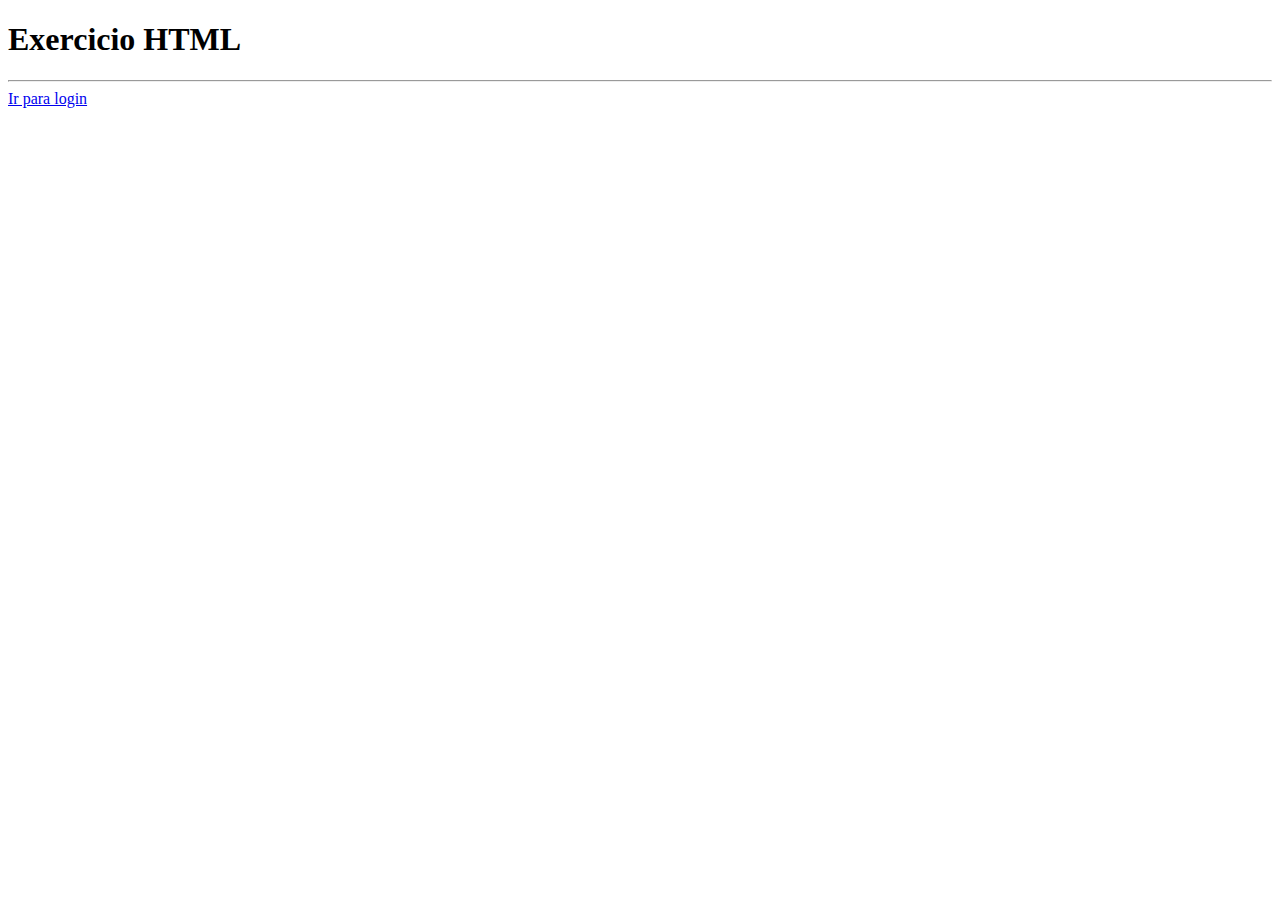
<file: index.html>
<!DOCTYPE html>
<html lang="pt-br">
<head>
    <meta charset="UTF-8">
    <meta http-equiv="X-UA-compatible" content="IE=edge">
    <meta name="viewport" content="width=device-width, initial-scale=1.0">
    <title>Document</title>
</head>
<body>
    <h1>Exercicio HTML</h1>
    <hr />
    <a href="./login.html">Ir para login</a>
</body>
</html>
</file>
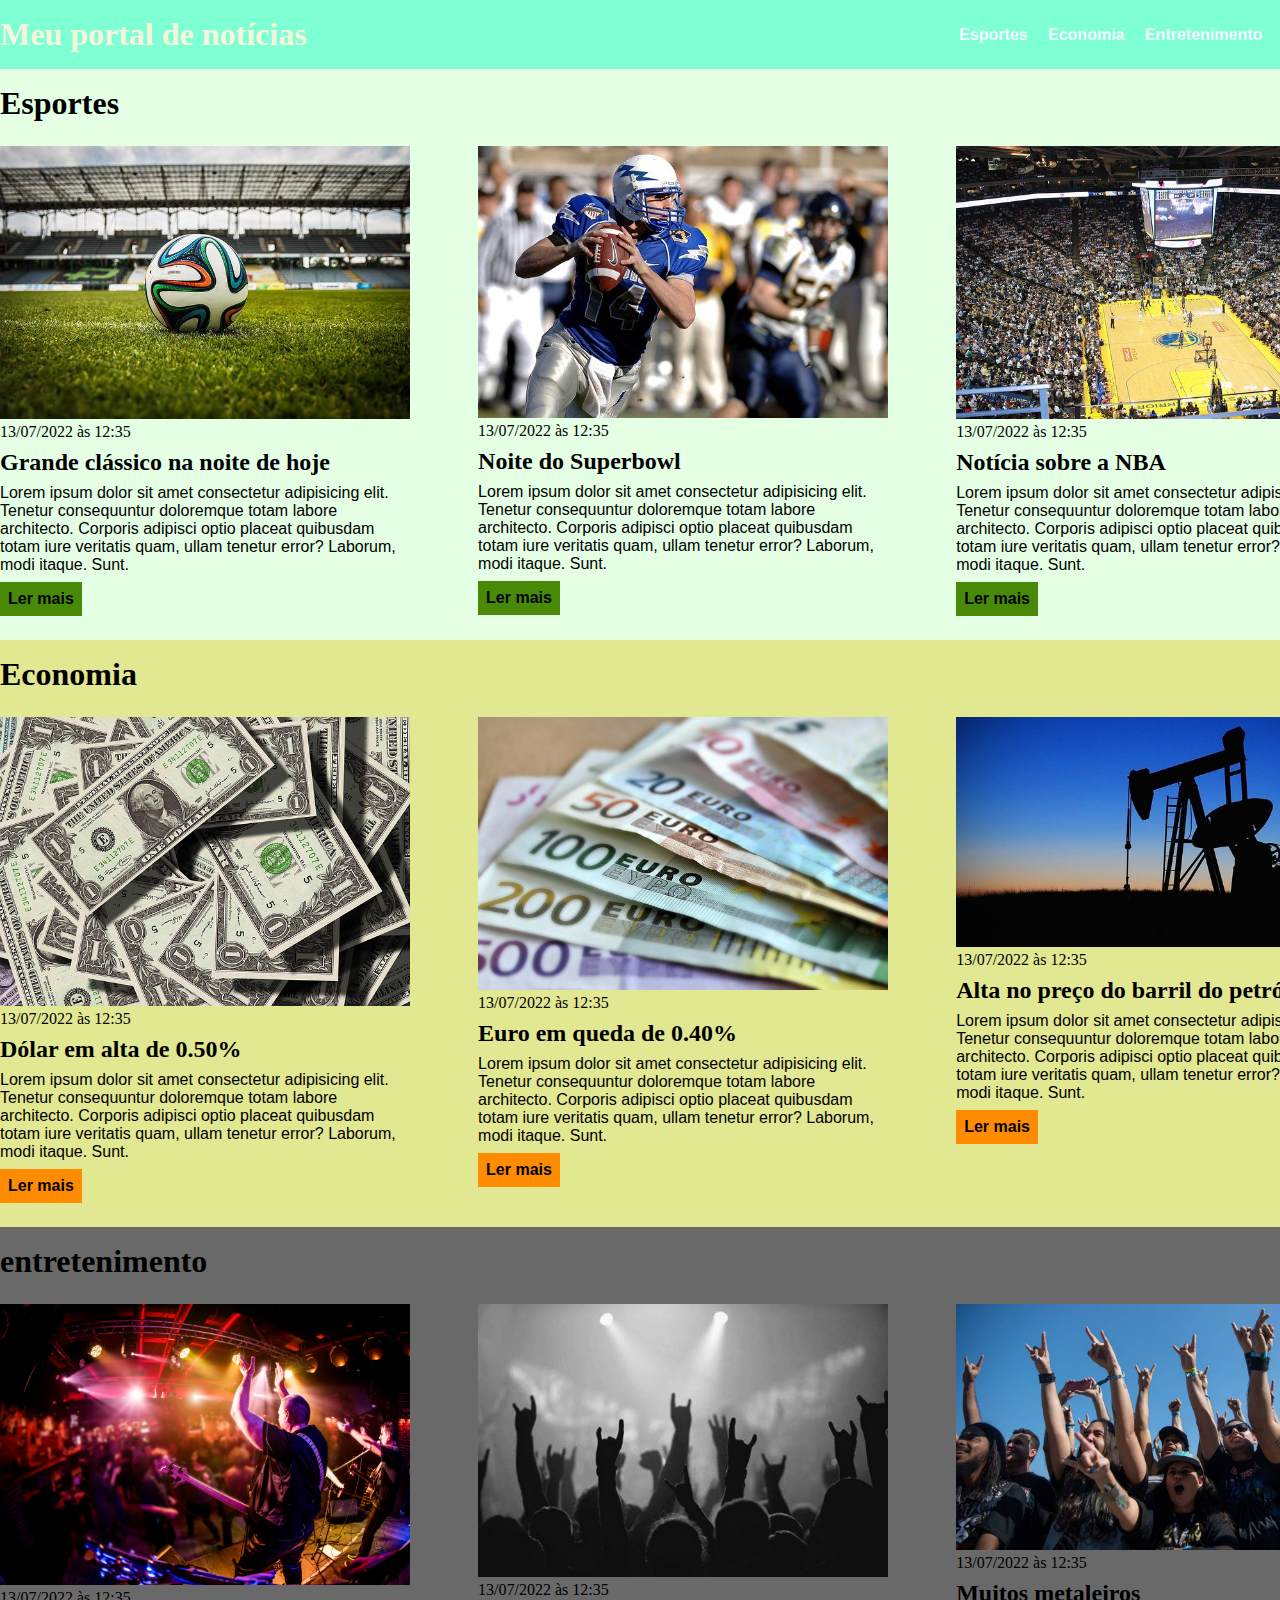
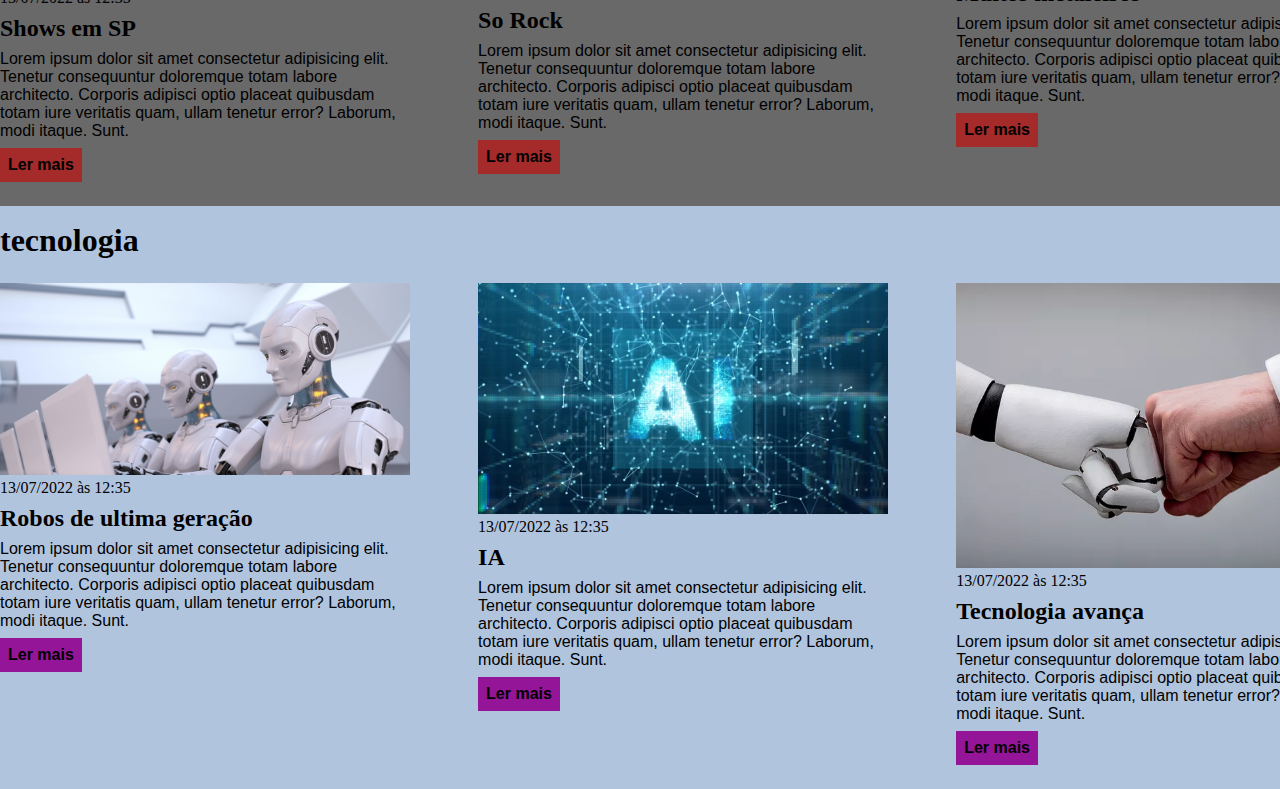
<file: css/index.html>
<!DOCTYPE html>
<html lang="pt-BR">
<head>
    <meta charset="UTF-8">
    <meta http-equiv="X-UA-Compatible" content="IE=edge">
    <meta name="viewport" content="width=device-width, initial-scale=1.0">
    <title>Meu portal de notícias</title>
    <link rel="stylesheet" href="./main.css" />
</head>
<body>
    <header>
        <div class="container">
            <h1>Meu portal de notícias</h1>
            <nav>
                <ul>
                    <li>
                        <a href="#sports" title="Ir para a seção de esportes">Esportes</a>
                    </li>
                    <li>
                        <a href="#economy" title="Ir para a seção de notícias">Economia</a>
                    </li>
                    <li>
                        <a href="#entretenimento" title="Ir para a seção de notícias">Entretenimento</a>
                    </li>
                    <li>
                        <a href="#tecnologia" title="Ir para a seção de notícias">Tecnologia</a>
                    </li>
                </ul>
            </nav>
        </div>
    </header>
    <section id="sports">
        <div class="container">
            <h2>Esportes</h2>
            <div class="articles">
                <article>
                    <img src="./imagens/futebol.jpg" alt="Bola de futebol no gramado" />
                    <header>
                        <time class="creation-date">13/07/2022 às 12:35</time>
                    </header>
                    <h3>Grande clássico na noite de hoje</h3>
                    <p>
                        Lorem ipsum dolor sit amet consectetur adipisicing elit. Tenetur consequuntur doloremque totam labore architecto. Corporis adipisci optio placeat quibusdam totam iure veritatis quam, ullam tenetur error? Laborum, modi itaque. Sunt.
                    </p>
                    <a href="#" title="Leia a notícia completa">Ler mais</a>
                </article>
                <article>
                    <img src="./imagens/futebol-americano.jpg" alt="Jogador de futebol americano correndo com a bola na mão" />
                    <header>
                        <time>13/07/2022 às 12:35</time>
                    </header>
                    <h3>Noite do Superbowl</h3>
                    <p>
                        Lorem ipsum dolor sit amet consectetur adipisicing elit. Tenetur consequuntur doloremque totam labore architecto. Corporis adipisci optio placeat quibusdam totam iure veritatis quam, ullam tenetur error? Laborum, modi itaque. Sunt.
                    </p>
                    <a href="#" title="Leia a notícia completa">Ler mais</a>
                </article>
                <article>
                    <img src="./imagens/basquete.jpg" title="Vista aérea de uma quadra de basquete" />
                    <header>
                        <time>13/07/2022 às 12:35</time>
                    </header>
                    <h3>Notícia sobre a NBA</h3>
                    <p>
                        Lorem ipsum dolor sit amet consectetur adipisicing elit. Tenetur consequuntur doloremque totam labore architecto. Corporis adipisci optio placeat quibusdam totam iure veritatis quam, ullam tenetur error? Laborum, modi itaque. Sunt.
                    </p>
                    <a href="#" title="Leia a notícia completa">Ler mais</a>
                </article>
            </div>
        </div>
    </section>
    <section id="economy">
        <div class="container">
            <h2>Economia</h2>
            <div class="articles">
                <article>
                    <img src="./imagens/dolares.jpg" alt="Muitos dólares" />
                    <header>
                        <time>13/07/2022 às 12:35</time>
                    </header>
                    <h3>Dólar em alta de 0.50%</h3>
                    <p>
                        Lorem ipsum dolor sit amet consectetur adipisicing elit. Tenetur consequuntur doloremque totam labore architecto. Corporis adipisci optio placeat quibusdam totam iure veritatis quam, ullam tenetur error? Laborum, modi itaque. Sunt.
                    </p>
                    <a href="#" title="Leia a notícia completa">Ler mais</a>
                </article>
                <article>
                    <img src="./imagens/euro.jpg" alt="Várias notas de euro" />
                    <header>
                        <time>13/07/2022 às 12:35</time>
                    </header>
                    <h3>Euro em queda de 0.40%</h3>
                    <p>
                        Lorem ipsum dolor sit amet consectetur adipisicing elit. Tenetur consequuntur doloremque totam labore architecto. Corporis adipisci optio placeat quibusdam totam iure veritatis quam, ullam tenetur error? Laborum, modi itaque. Sunt.
                    </p>
                    <a href="#" title="Leia a notícia completa">Ler mais</a>
                </article>
                <article>
                    <img src="./imagens/petroleo.jpg" alt="Extração de petróleo" />
                    <header>
                        <time>13/07/2022 às 12:35</time>
                    </header>
                    <h3>Alta no preço do barril do petróleo</h3>
                    <p>
                        Lorem ipsum dolor sit amet consectetur adipisicing elit. Tenetur consequuntur doloremque totam labore architecto. Corporis adipisci optio placeat quibusdam totam iure veritatis quam, ullam tenetur error? Laborum, modi itaque. Sunt.
                    </p>
                    <a href="#" title="Leia a notícia completa">Ler mais</a>
                </article>
            </div>
        </div>
    </section>
    <section id="entretenimento">
        <div class="container">
            <h2>entretenimento</h2>
            <div class="articles">
                <article>
                    <img src="./imagens/show.jpg" alt="Muitos Shows" />
                    <header>
                        <time>13/07/2022 às 12:35</time>
                    </header>
                    <h3>Shows em SP</h3>
                    <p>
                        Lorem ipsum dolor sit amet consectetur adipisicing elit. Tenetur consequuntur doloremque totam labore architecto. Corporis adipisci optio placeat quibusdam totam iure veritatis quam, ullam tenetur error? Laborum, modi itaque. Sunt.
                    </p>
                    <a href="#" title="Leia a notícia completa">Ler mais</a>
                </article>
                <article>
                    <img src="./imagens/rock.jpg" alt="Show" />
                    <header>
                        <time>13/07/2022 às 12:35</time>
                    </header>
                    <h3>So Rock</h3>
                    <p>
                        Lorem ipsum dolor sit amet consectetur adipisicing elit. Tenetur consequuntur doloremque totam labore architecto. Corporis adipisci optio placeat quibusdam totam iure veritatis quam, ullam tenetur error? Laborum, modi itaque. Sunt.
                    </p>
                    <a href="#" title="Leia a notícia completa">Ler mais</a>
                </article>
                <article>
                    <img src="./imagens/metaleiros.jpg" alt="metaleiros" />
                    <header>
                        <time>13/07/2022 às 12:35</time>
                    </header>
                    <h3>Muitos metaleiros</h3>
                    <p>
                        Lorem ipsum dolor sit amet consectetur adipisicing elit. Tenetur consequuntur doloremque totam labore architecto. Corporis adipisci optio placeat quibusdam totam iure veritatis quam, ullam tenetur error? Laborum, modi itaque. Sunt.
                    </p>
                    <a href="#" title="Leia a notícia completa">Ler mais</a>
                </article>
            </div>
        </div>
    </section>
    <section id="tecnologia">
        <div class="container">
            <h2>tecnologia</h2>
            <div class="articles">
                <article>
                    <img src="./imagens/robôs.png" alt="Muitos Robos" />
                    <header>
                        <time>13/07/2022 às 12:35</time>
                    </header>
                    <h3>Robos de ultima geração</h3>
                    <p>
                        Lorem ipsum dolor sit amet consectetur adipisicing elit. Tenetur consequuntur doloremque totam labore architecto. Corporis adipisci optio placeat quibusdam totam iure veritatis quam, ullam tenetur error? Laborum, modi itaque. Sunt.
                    </p>
                    <a href="#" title="Leia a notícia completa">Ler mais</a>
                </article>
                <article>
                    <img src="./imagens/ia.webp" alt="IA" />
                    <header>
                        <time>13/07/2022 às 12:35</time>
                    </header>
                    <h3>IA</h3>
                    <p>
                        Lorem ipsum dolor sit amet consectetur adipisicing elit. Tenetur consequuntur doloremque totam labore architecto. Corporis adipisci optio placeat quibusdam totam iure veritatis quam, ullam tenetur error? Laborum, modi itaque. Sunt.
                    </p>
                    <a href="#" title="Leia a notícia completa">Ler mais</a>
                </article>
                <article>
                    <img src="./imagens/site.webp" alt="tecnologia avança" />
                    <header>
                        <time>13/07/2022 às 12:35</time>
                    </header>
                    <h3>Tecnologia avança</h3>
                    <p>
                        Lorem ipsum dolor sit amet consectetur adipisicing elit. Tenetur consequuntur doloremque totam labore architecto. Corporis adipisci optio placeat quibusdam totam iure veritatis quam, ullam tenetur error? Laborum, modi itaque. Sunt.
                    </p>
                    <a href="#" title="Leia a notícia completa">Ler mais</a>
                </article>
            </div>
        </div>
    </section>
</body>
</html>
</file>
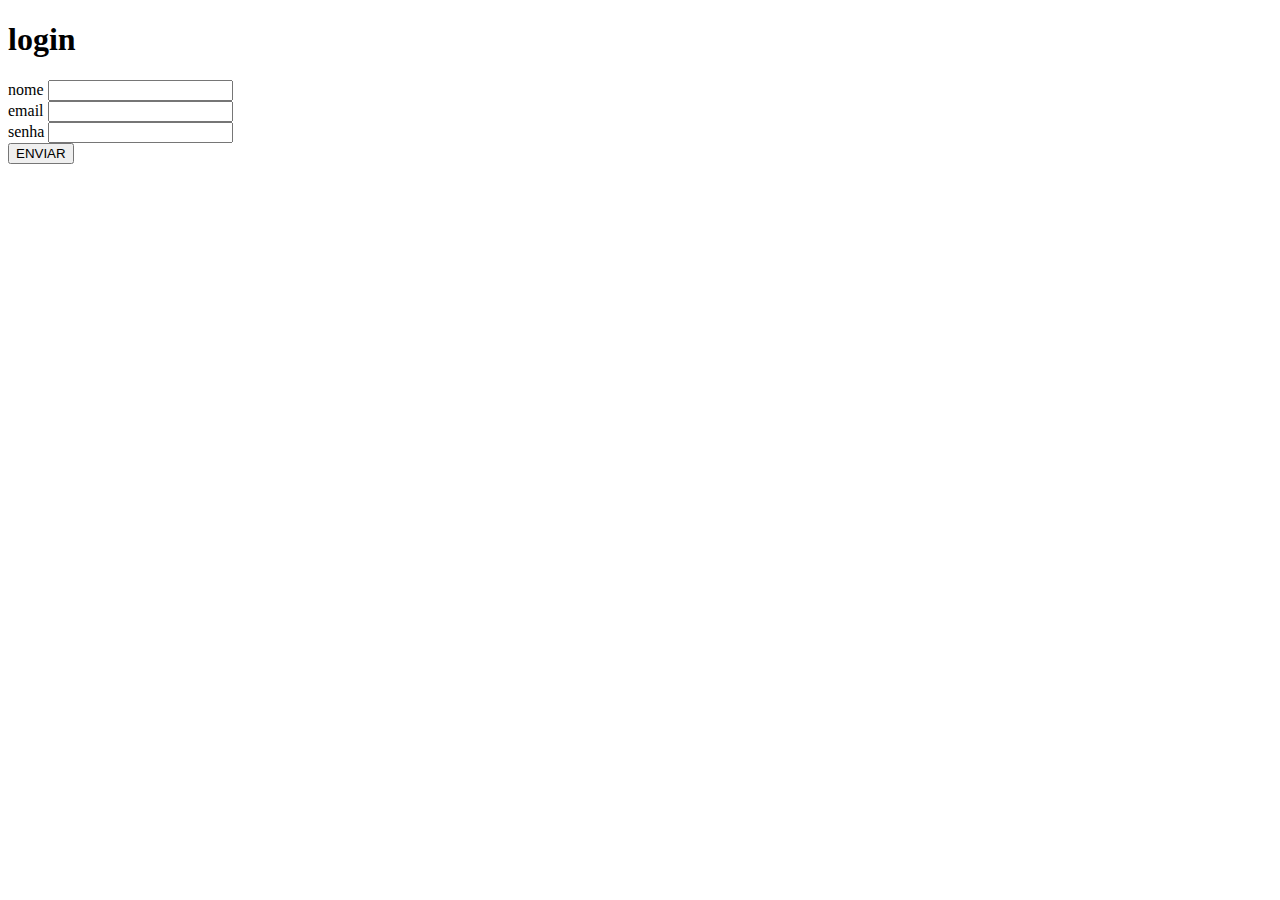
<file: login.html>
<!DOCTYPE html>
<html lang="pt-br">
<head>
    <meta charset="UTF-8">
    <meta http-equiv="X-UA-compatible" content="IE=edge">
    <meta name="viewport" content="width=device-width, initial-scale=1.0">
    <title>login</title>
</head>
<body>
    <h1>login</h1>
    <form>
        <label for="nome">nome</label>
        <input id="nome" type="nome" />
        <br />
        <label for="email">email</label>
        <input id="email" type="email" />
        <br />
        <label for="senha">senha</label>
        <input id="senha" type="senha" />
        <br />
        <button type="submit">
            ENVIAR
        </button>
    </form>
</body>
</html>
</file>
<file: css/main.css>
* {
    box-sizing: border-box;
    margin: 0;
    padding: 0;
}

body > header {
    background-color: aquamarine;
    padding: 16px 0;
    color: beige;
}

header .container {
    display: flex;
    align-items: center;
    justify-content: space-between;
}

header li {
    display: inline;
    font-family: Arial, Helvetica, sans-serif;
    font-weight: bold;
    margin-left: 16px;
}

header li a {
    color: aliceblue;
    text-decoration: none;
}

.container {
    width: 1366px;
    margin: 0 auto;
}

.articles {
    display: flex;
    justify-content: space-between;
}

.articles article img {
    /* height: 180px; */
    width: 100%;
}

.articles article {
    width: 30%;
}

section {
    padding: 16px 0;
}

section h2,
.articles article {
    margin-bottom: 16px;
}

section h3,
.articles article {
    margin-bottom: 8px;
    margin-top: 8px;
}

.articles article a {
    background-color: blue;
    color: rgb(0, 0, 0);
    padding: 8px;
    display: inline-block;
    text-decoration: none;
    font-weight: bold;
    margin-top: 8PX;
}

.articles article a:hover {
    text-decoration: underline;
}

.articles article p,
.articles article a {
    font-family: Arial, Helvetica, sans-serif;
}

.articles article h3 {
    font-size: 24px;
}

section h2 {
    font-size: 32px;
}

#sports {
    background-color: rgba(0, 255, 0, 0.1);
}

#sports .articles article a {
    background-color: rgb(72, 138, 7);
}

#economy {
    background-color: rgb(226, 231, 145);
}

#economy .articles article a {
    background-color: darkorange;
}

#entretenimento .articles article a {
    background-color: brown;
}

#entretenimento {
    background-color: dimgray;
}

#tecnologia {
    background-color: lightsteelblue;
}

#tecnologia .articles article a {
    background-color: rgb(149, 21, 153);
}
</file>
